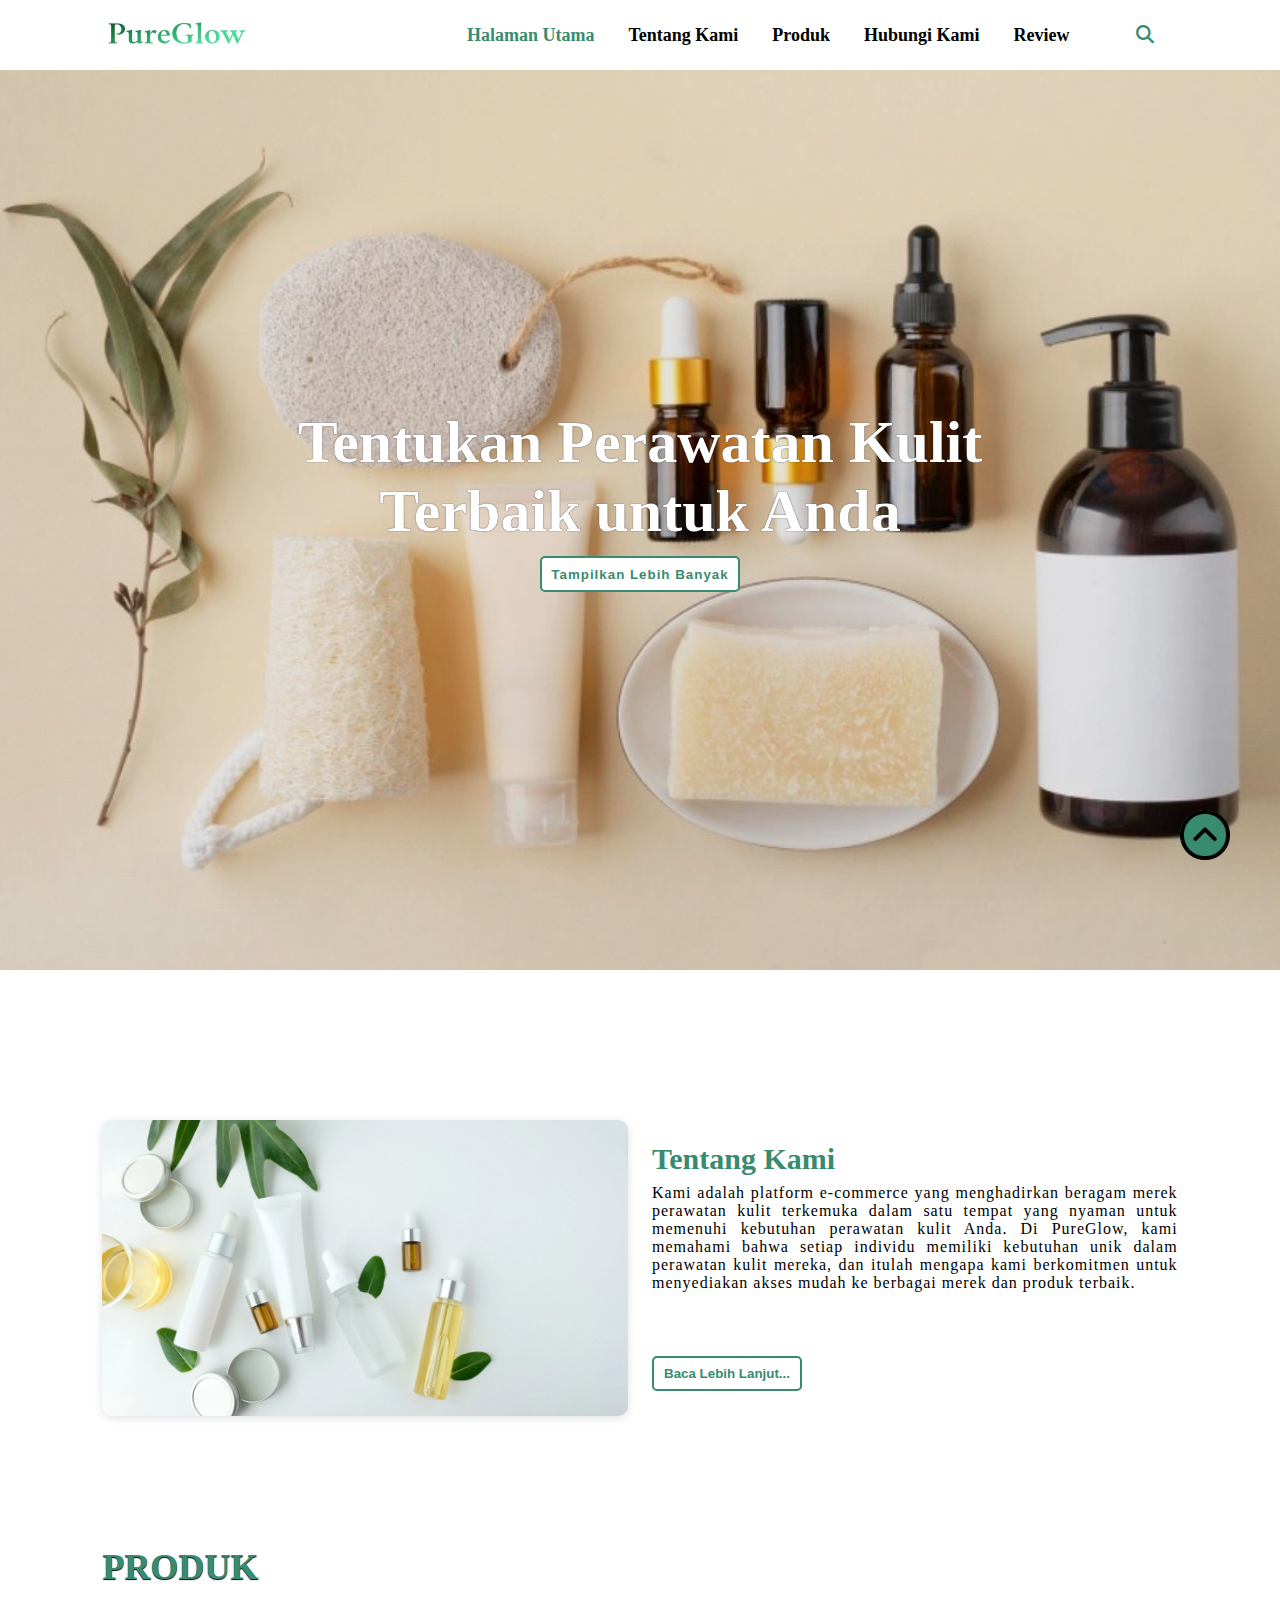
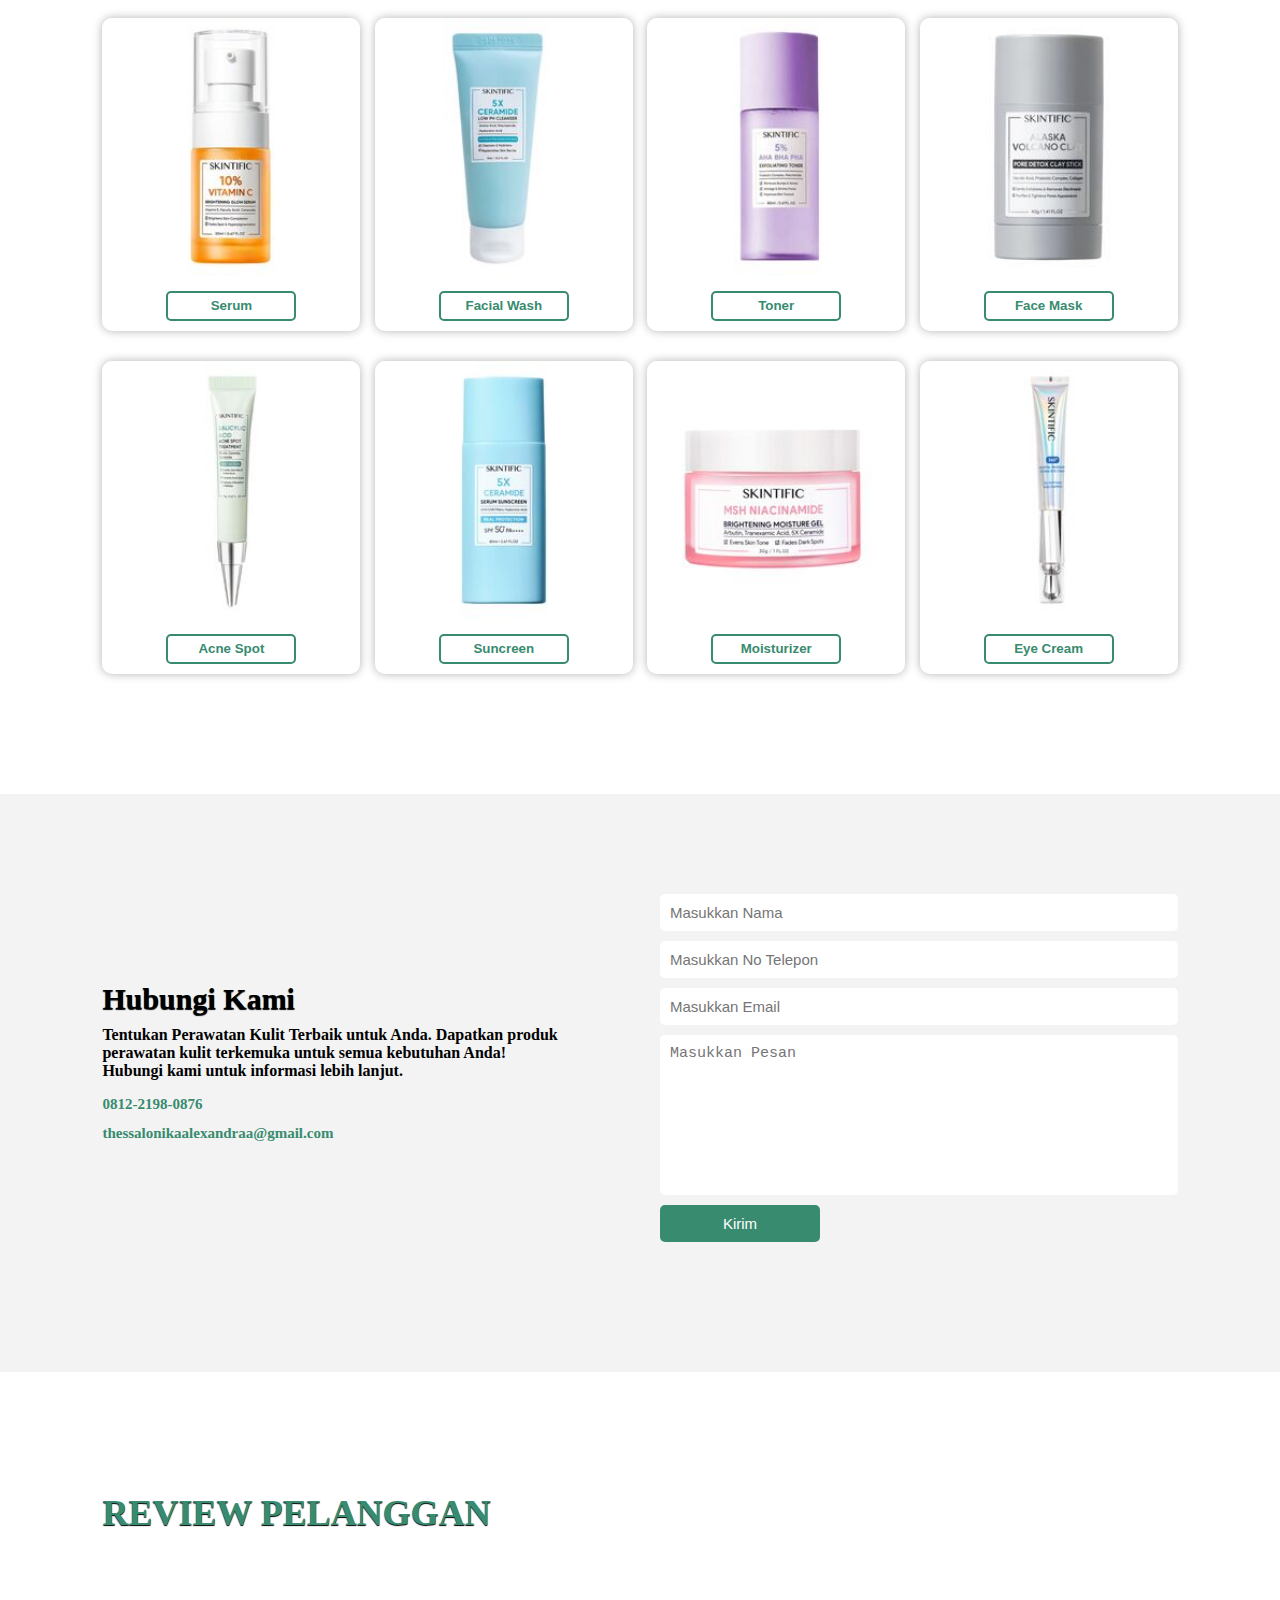
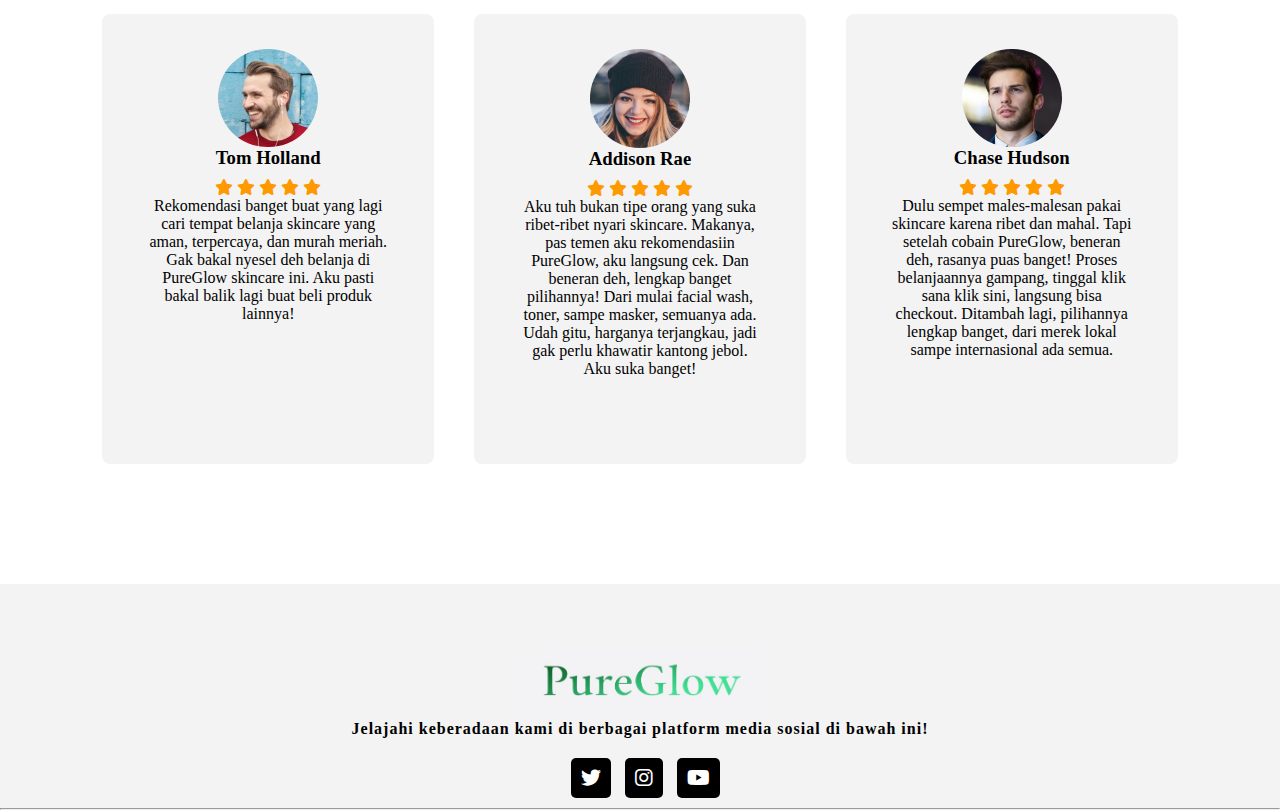
<file: PureGlow/index.html>
<html lang="en">

<head>

    <meta charset="UTF-8">
    <meta http-equiv="X-UA-Compatible" content="IE=edge">
    <meta name="viewport" content="width=device-width, initial-scale=1.0">
    <title>PureGlow</title>
    <link rel="stylesheet" href="style.css">
    <link rel="stylesheet" href="https://cdnjs.cloudflare.com/ajax/libs/font-awesome/6.4.0/css/all.min.css">

</head>

<body>

    <!--Header-->
    <div class="header">
        <nav>
            <input type="checkbox" id="show-search">
            <input type="checkbox" id="show-menu">
            <label for="show-menu" class="menu-icon"><i class="fas fa-bars"></i></label>
            <div class="content">
                <div class="logo"><a href="index.html"><img src="./images/logo (1).jpeg" alt=""></a></div>

                <ul class="links">
                    <li><a href="#" id="first">Halaman Utama</a></li>
                    <li><a href="#about">Tentang Kami</a></li>
                    <li><a href="#product">Produk</a></li>
                    <li><a href="#contact">Hubungi Kami</a></li>
                    <li><a href="#review">Review</a></li>
                </ul>
            </div>
            <label for="show-search" class="search-icon"><i class="fas fa-search"></i></label>
            <form action="#" class="search-box">
                <input type="text" placeholder="Search" required>
                <button type="submit" class="go-icon"><i class="fas fa-long-arrow-alt-right"></i></button>
            </form>

        </nav>
    </div>

    <!--Halaman Utama-->
    <div class="home">
        <div class="main-text">
            <h1>Tentukan Perawatan Kulit <br>Terbaik untuk Anda</h1>
            <button id="btn">Tampilkan Lebih Banyak</button>
        </div>
    </div>

    <!--Tentang Kami-->
    <section class="about" id="about">
        <div class="about-img">
            <img src="./images/skincare_2.jpg" alt="">
        </div>
        <div class="about-text">
            <h3>Tentang Kami</h3>
            <p>Kami adalah platform e-commerce yang menghadirkan beragam merek perawatan kulit terkemuka dalam satu
                tempat yang nyaman untuk memenuhi kebutuhan perawatan kulit Anda. Di PureGlow, kami memahami
                bahwa setiap individu memiliki kebutuhan unik dalam perawatan kulit mereka, dan itulah mengapa kami
                berkomitmen untuk menyediakan akses mudah ke berbagai merek dan produk terbaik.</p>

            <button id="about-btn">Baca Lebih Lanjut...</button>
        </div>

    </section>

    <!--Produk-->
    <section class="product" id="product">
        <div class="main-txt">
            <h3>Produk</h3>
        </div>
        <div class="card-content">
            <div class="row">
                <img src="./images/glow_serum_1.jpeg" alt="">
                <div class="card-body">
                    <button>Serum</button>
                </div>
            </div>
            <div class="row">
                <img src="./images/facial_wash.jpeg" alt="">
                <div class="card-body">
                    <button>Facial Wash</button>
                </div>
            </div>
            <div class="row">
                <img src="./images/toner.jpeg" alt="">
                <div class="card-body">
                    <button>Toner</button>
                </div>
            </div>
            <div class="row">
                <img src="./images/face_mask.jpeg" alt="">
                <div class="card-body">
                    <button>Face Mask</button>
                </div>
            </div>
        </div>

        <div class="card-content">
            <div class="row">
                <img src="./images/acne_spot_treatment.jpeg" alt="">
                <div class="card-body">
                    <button>Acne Spot</button>
                </div>
            </div>
            <div class="row">
                <img src="./images/suncreen.jpeg" alt="">
                <div class="card-body">
                    <button>Suncreen</button>
                </div>
            </div>
            <div class="row">
                <img src="./images/moisturizer.jpeg" alt="">
                <div class="card-body">
                    <button>Moisturizer</button>
                </div>
            </div>
            <div class="row">
                <img src="./images/eye_cream.jpeg" alt="">
                <div class="card-body">
                    <button>Eye Cream</button>
                </div>
            </div>
        </div>

    </section>

    <!--Hubungi Kami-->
    <section class="contact" id="contact">
        <div class="content-text">
            <h2>Hubungi Kami</h2>
            <p>Tentukan Perawatan Kulit Terbaik untuk Anda. Dapatkan produk perawatan kulit terkemuka untuk semua
                kebutuhan Anda! </p>
            <p>Hubungi kami untuk informasi lebih lanjut.</p>
            <div class="list">
                <li><a href="#">0812-2198-0876</a></li>
                <li><a href="#">thessalonikaalexandraa@gmail.com</a></li>
            </div>
        </div>

        <div class="contact-form">
            <form action="#">
                <input type="name" placeholder="Masukkan Nama" required>
                <input type="number" placeholder="Masukkan No Telepon" required>
                <input type="email" placeholder="Masukkan Email" required>
                <textarea name="" id="" cols="35" rows="10" placeholder="Masukkan Pesan"></textarea>
                <input type="submit" value="Kirim" class="submit" required>

            </form>
        </div>

    </section>

    <!--Review Pelanggan-->
    <section class="review" id="review">
        <div class="main-txt">
            <h3>RevieW <span>Pelanggan</span></h3>
        </div>

        <div class="review-content">
            <div class="box">
                <div class="img">
                    <img src="./images/pic-1.png" alt="">
                </div>
                <h3>Tom Holland</h3>
                <div class="star">
                    <i class="fa-solid fa-star checked"></i>
                    <i class="fa-solid fa-star checked"></i>
                    <i class="fa-solid fa-star checked"></i>
                    <i class="fa-solid fa-star checked"></i>
                    <i class="fa-solid fa-star checked"></i>
                </div>
                <p>Rekomendasi banget buat yang lagi cari tempat belanja skincare yang aman, terpercaya, dan murah
                    meriah. Gak bakal nyesel
                    deh belanja di PureGlow skincare ini. Aku pasti bakal balik lagi buat beli produk lainnya!</p>

            </div>
            <div class="box">
                <div class="img">
                    <img src="./images/pic-2.png" alt="">
                </div>
                <h3>Addison Rae</h3>
                <div class="star">
                    <i class="fa-solid fa-star checked"></i>
                    <i class="fa-solid fa-star checked"></i>
                    <i class="fa-solid fa-star checked"></i>
                    <i class="fa-solid fa-star checked"></i>
                    <i class="fa-solid fa-star checked"></i>
                </div>
                <p>Aku tuh bukan tipe orang yang suka ribet-ribet nyari skincare. Makanya, pas temen aku rekomendasiin
                    PureGlow, aku langsung cek. Dan beneran deh, lengkap banget pilihannya! Dari mulai facial wash,
                    toner, sampe masker, semuanya ada.
                    Udah gitu, harganya terjangkau, jadi gak perlu khawatir kantong jebol. Aku suka banget!</p>

            </div>
            <div class="box">
                <div class="img">
                    <img src="./images/pic-3.png" alt="">
                </div>
                <h3>Chase Hudson</h3>
                <div class="star">
                    <i class="fa-solid fa-star checked"></i>
                    <i class="fa-solid fa-star checked"></i>
                    <i class="fa-solid fa-star checked"></i>
                    <i class="fa-solid fa-star checked"></i>
                    <i class="fa-solid fa-star checked"></i>
                </div>
                <p>Dulu sempet males-malesan pakai skincare karena ribet dan mahal. Tapi setelah cobain PureGlow,
                    beneran deh, rasanya puas banget! Proses belanjaannya gampang, tinggal klik sana klik sini,
                    langsung bisa checkout. Ditambah lagi, pilihannya lengkap banget, dari merek lokal sampe
                    internasional ada semua.</p>

            </div>

        </div>

    </section>

    <!--Footer-->
    <footer id="footer">
        <div class="footer-content">
            <div class="logo">
                <img src="./images/logo (2).jpeg" alt="">
            </div>

            <p>Jelajahi keberadaan kami di berbagai platform media sosial di bawah ini!</p>
            <div class="social-links">
                <i class="fa-brands fa-twitter"></i>
                <i class="fa-brands fa-instagram"></i>
                <i class="fa-brands fa-youtube"></i>
            </div>
        </div>
        <hr>
    </footer>
    <a href="#" class="arrow"><i><img src="./images/up-arrow.png" alt="" width="50px"></i></a>

</body>

</html>
</file>
<file: PureGlow/style.css>
* {
    margin: 0;
    padding: 0;
    box-sizing: border-box;
    text-decoration: none;
    list-style: none;
    scroll-behavior: smooth;
}

html::-webkit-scrollbar-track {
    background: transparent;
}

html::-webkit-scrollbar-thumb {
    background: #388b6f;
    border-radius: 10px;
}

html::-webkit-scrollbar {
    width: 10px;
}

body {
    background: white;
}

/* Header*/
.header {
    background: white;
    width: 100%;
    box-shadow: 0px 1px 1px black;
}

.header .content {
    display: flex;
    align-items: center;
    justify-content: center;
}

.header .content .links {
    margin-left: 200;
    display: flex;
    align-items: center;
    justify-content: center;
}

.header nav {
    position: relative;
    display: flex;
    max-width: calc(100% - 200px);
    margin: 0 auto;
    height: 70px;
    align-items: center;
    justify-content: space-between;
}

nav .content {
    display: flex;
    align-items: center;
}

nav .content .links {
    margin-left: 80px;
    display: flex;
}

nav .content .logo a img {
    width: 150px;
}

nav .content .links li {
    list-style: none;
    line-height: 70px;
}

#first {
    color: #388b6f;
}

.content .links li a,
.content .links li label {
    color: black;
    font-size: 18px;
    padding: 9px 17px;
    font-weight: bold;
    border-radius: 5px;
    transition: all 0.3s ease;
}

.content .links li label {
    display: none;
}

.content .links li a:hover,
.content .links li label:hover {
    color: #388b6f;
}

.header .search-icon,
.header .menu-icon {
    color: #388b6f;
    font-size: 18px;
    line-height: 70px;
    width: 70px;
    text-align: center;
    cursor: pointer;
}

.header .menu-icon {
    display: none;
}

.header #show-search:checked~.search-icon i::before {
    content: "\f00d";
}

.header .search-box {
    position: absolute;
    height: 100%;
    max-width: calc(100% - 50px);
    width: 100%;
    opacity: 0;
    pointer-events: none;
    transition: all 0.3s ease;
}

.header #show-search:checked~.search-box {
    opacity: 1;
    pointer-events: auto;
}

.search-box input {
    width: 100%;
    height: 100%;
    border: none;
    outline: none;
    font-size: 17px;
    color: black;
    background: white;
    padding: 0 100px 0 15px;
}

.search-box input::placeholder {
    color: black;
}

.search-box .go-icon {
    position: absolute;
    right: 10px;
    top: 50%;
    transform: translateY(-50%);
    line-height: 60px;
    width: 70px;
    background: transparent;
    border: none;
    outline: none;
    color: #388b6f;
    font-size: 20px;
    cursor: pointer;
}

.header input[type="checkbox"] {
    display: none;
}

/* Responsif */
@media screen and (max-width:1250px) {
    .header nav {
        max-width: 100%;
        padding: 0px 20px;
    }

    nav .content .links {
        margin-left: 30px;
    }

    .content .links a {
        padding: 8px 13px;
    }

    .header .search-box {
        max-width: calc(100% - 100px);
    }

    .header .search-box input {
        padding: 0px 100px 0px 15px;
    }
}

@media screen and (max-width: 900px) {
    .header .menu-icon {
        display: block;
    }

    .header #show-menu:checked~.menu-icon i::before {
        content: "\f00d";
    }

    nav .content .links {
        display: block;
        position: fixed;
        background: white;
        height: 100%;
        width: 100%;
        top: 70px;
        left: -100%;
        margin-left: 0;
        max-width: 350px;
        overflow: auto;
        padding-bottom: 100px;
        transition: all 0.3s ease;
    }

    nav #show-menu:checked~.content .links {
        left: 0%;
    }

    .content .links li {
        margin: 15px 20px;
    }

    .content .links li a,
    .content .links li label {
        line-height: 40px;
        font-size: 20px;
        display: block;
        padding: 8px 18px;
        cursor: pointer;
    }

    .content .links li a.desktop-link {
        display: none;
    }
}

/*Halaman Utama*/
.home {
    width: 100%;
    height: 100vh;
    background-image: linear-gradient(rgba(0, 0, 0, 0.1), rgba(0, 0, 0, 0.1)), url(./images/skincare_1.jpg);
    background-repeat: no-repeat;
    background-size: cover;
    background-position: 50%;
}

.home .main-text {
    text-align: center;
    padding: 150px 10% 10px;
}

.main-text h1 {
    font-size: 60px;
    color: #fff;
    text-shadow: 0px 0px 1px black;
}

.home .main-text p {
    color: white;
    margin-top: 5px;
}

#btn {
    width: 200px;
    height: 36px;
    font-weight: bold;
    background: white;
    color: #388b6f;
    letter-spacing: 1px;
    border: 2px solid #388b6f;
    border-radius: 5px;
    margin-top: 10px;
    transition: 0.5s;
    cursor: pointer;
}

#btn:hover {
    background-color: #388b6f;
    color: white;
}

/*Tentang Kami*/
.about {
    padding: 150px 8% 120px;
    display: grid;
    grid-template-columns: repeat(2, 1fr);
    align-items: center;
    gap: 1.5rem;
}

.about-img img {
    max-width: 530px;
    height: auto;
    width: 100%;
    border-radius: 10px;
    box-shadow: rgba(99, 99, 99, 0.2) 0px 2px 8px 0px;
}

.about-text h3 {
    color: #388b6f;
    font-size: 30px;
    line-height: 1;
}

.about-text p {
    color: black;
    letter-spacing: 1px;
    margin-bottom: 4rem;
    margin-top: 10px;
    text-align: justify;
}

#about-btn {
    width: 150px;
    height: 35px;
    background: white;
    border: 2px solid #388b6f;
    color: #388b6f;
    font-weight: bold;
    border-radius: 5px;
    transition: 0.5s;
    cursor: pointer;
}

#about-btn:hover {
    background: #388b6f;
    color: white;
}

@media (max-width:920px) {
    .about {
        grid-template-columns: 1fr;
    }

    .about-img {
        text-align: center;
        order: 2;
    }

    .about-img img {
        width: 100%;
        height: auto;
        max-width: 100%;
    }
}

/*Produk*/
.product {
    padding: 10px 8% 120px;
}

.main-text {
    display: flex;
    flex-direction: column;
    justify-content: center;
    align-items: center;
    text-align: center;
    height: 80vh;
}

.main-txt h3 {
    font-size: 36px;
    text-transform: uppercase;
    font-weight: 600;
    color: #388b6f;
    text-shadow: 0px 1px 1px black;
}

.card-content {
    display: grid;
    grid-template-columns: repeat(auto-fit, minmax(250px, auto));
    align-items: center;
    gap: 0.90rem;
    margin-top: 30px;
}

.card-content .row {
    background: #ffffff;
    position: relative;
    overflow: hidden;
    border-radius: 10px;
    cursor: pointer;
    box-shadow: 0 0 10px rgba(0, 0, 0, 0.3);
    /* Efek bevel */
}

.row img {
    width: 100%;
    display: block;
}

.card-body {
    padding: 10px;
    text-align: center;
}

.card-content .row h3 {
    font-family: 'Kust', sans-serif;
    margin-top: 10px;
    font-size: 15px;
    font-weight: normal;
    margin-top: 0px;
    color: #000000;
    text-shadow: 0px 1px 1px black;
}

.card-body p {
    font-weight: 500;
    margin-top: 5px;
    letter-spacing: 1px;
}

.card-body h5 {
    margin-top: 5px;
    font-size: 18px;
}

.card-body button {
    width: 130px;
    height: 30px;
    font-weight: 550;
    margin-top: 5px;
    background: transparent;
    color: #388b6f;
    border-radius: 5px;
    border: 2px solid #388b6f;
    transition: 0.5s;
    cursor: pointer;
}

.card-body button:hover {
    background: #388b6f;
    color: white;
}

@media (max-width:920px) {
    .card-content {
        grid-template-columns: 1fr;
    }
}

/*Hubungi Kami*/
.contact {
    display: grid;
    grid-template-columns: repeat(2, 1fr);
    align-items: center;
    gap: 2.5rem;
    padding: 100px 8% 120px;
    background: #f3f3f3;
}

.content-text {
    margin-bottom: 10px;
}

.content-text h2 {
    font-size: 30px;
    font-weight: 700;
    margin-bottom: 10px;
    text-shadow: 0px 1px 1px black;
}

.content-text h2 span {
    color: #388b6f;
}

.content-text p {
    font-weight: bold;
}

.list {
    margin-top: 16px;
}

.list li {
    margin-bottom: 12px;
}

.list li a {
    display: block;
    color: #388b6f;
    font-weight: bold;
    font-size: 15px;
    transition: 0.3s ease;
}

.contact-form form {
    position: relative;
}

.contact-form form input,
form textarea {
    width: 100%;
    padding: 10px;
    background: white;
    color: black;
    border: none;
    outline: none;
    font-size: 15px;
    border-radius: 5px;
    margin-bottom: 10px;
}

.contact-form textarea {
    resize: none;
    height: 160px;
}

.contact-form .submit {
    display: inline-block;
    font-size: 15px;
    background: #388b6f;
    color: white;
    width: 160px;
    transition: 0.5s;
    cursor: pointer;
}

.contact-form .submit:hover {
    width: 175px;
}

@media (max-width:920px) {
    .contact {
        grid-template-columns: 1fr;
        max-width: 100%;
    }
}

/*Review Pelanggan*/
.review {
    padding: 120px 8% 120px;
    background: white;
}

.review-content {
    display: grid;
    grid-template-columns: repeat(auto-fit, minmax(250px, auto));
    align-items: center;
    gap: 2.5rem;
    margin-top: 5rem;
}

.box {
    background: #f3f3f3;
    padding: 35px 45px;
    height: 50vh;
    border-radius: 8px;
    transition: 0.5s ease;
    text-align: center;
}

.img img {
    width: 100px;
    border-radius: 100px;
}

.review .star i {
    color: rgba(255, 153, 0);
    margin-top: 10px;
}

@media (max-width:920px) {
    .review-content {
        grid-template-columns: 1fr;
    }
}

/*Footer*/
#footer {
    width: 100%;
    background: #f3f3f3;
}

.footer-content {
    text-align: center;
    padding-top: 5%;
}

.footer-content .logo img {
    width: 250px;
}

.footer-content p {
    font-weight: 550;
    letter-spacing: 1px;
}

.social-links i {
    margin-top: 20px;
    padding: 10px;
    border-radius: 5px;
    font-size: 20px;
    background: black;
    color: white;
    margin-left: 10px;
    margin-bottom: 10px;
    transition: 0.5s ease;
    cursor: pointer;
}

.social-links i:hover {
    background: #388b6f;
}

.footer-bottom-content {
    text-align: center;
    margin-top: 10px;
}

.footer-bottom-content p {
    font-size: 17px;
    font-weight: 550;
}

.footer-bottom-content p a {
    color: #388b6f;
    font-weight: 600;
}

html {
    scroll-behavior: smooth;
}

.arrow {
    position: fixed;
    background-color: #388b6f;
    border-radius: 50px;
    height: 50px;
    bottom: 40px;
    right: 50px;
    text-decoration: none;
    text-align: center;
    line-height: 50px;
}
</file>
